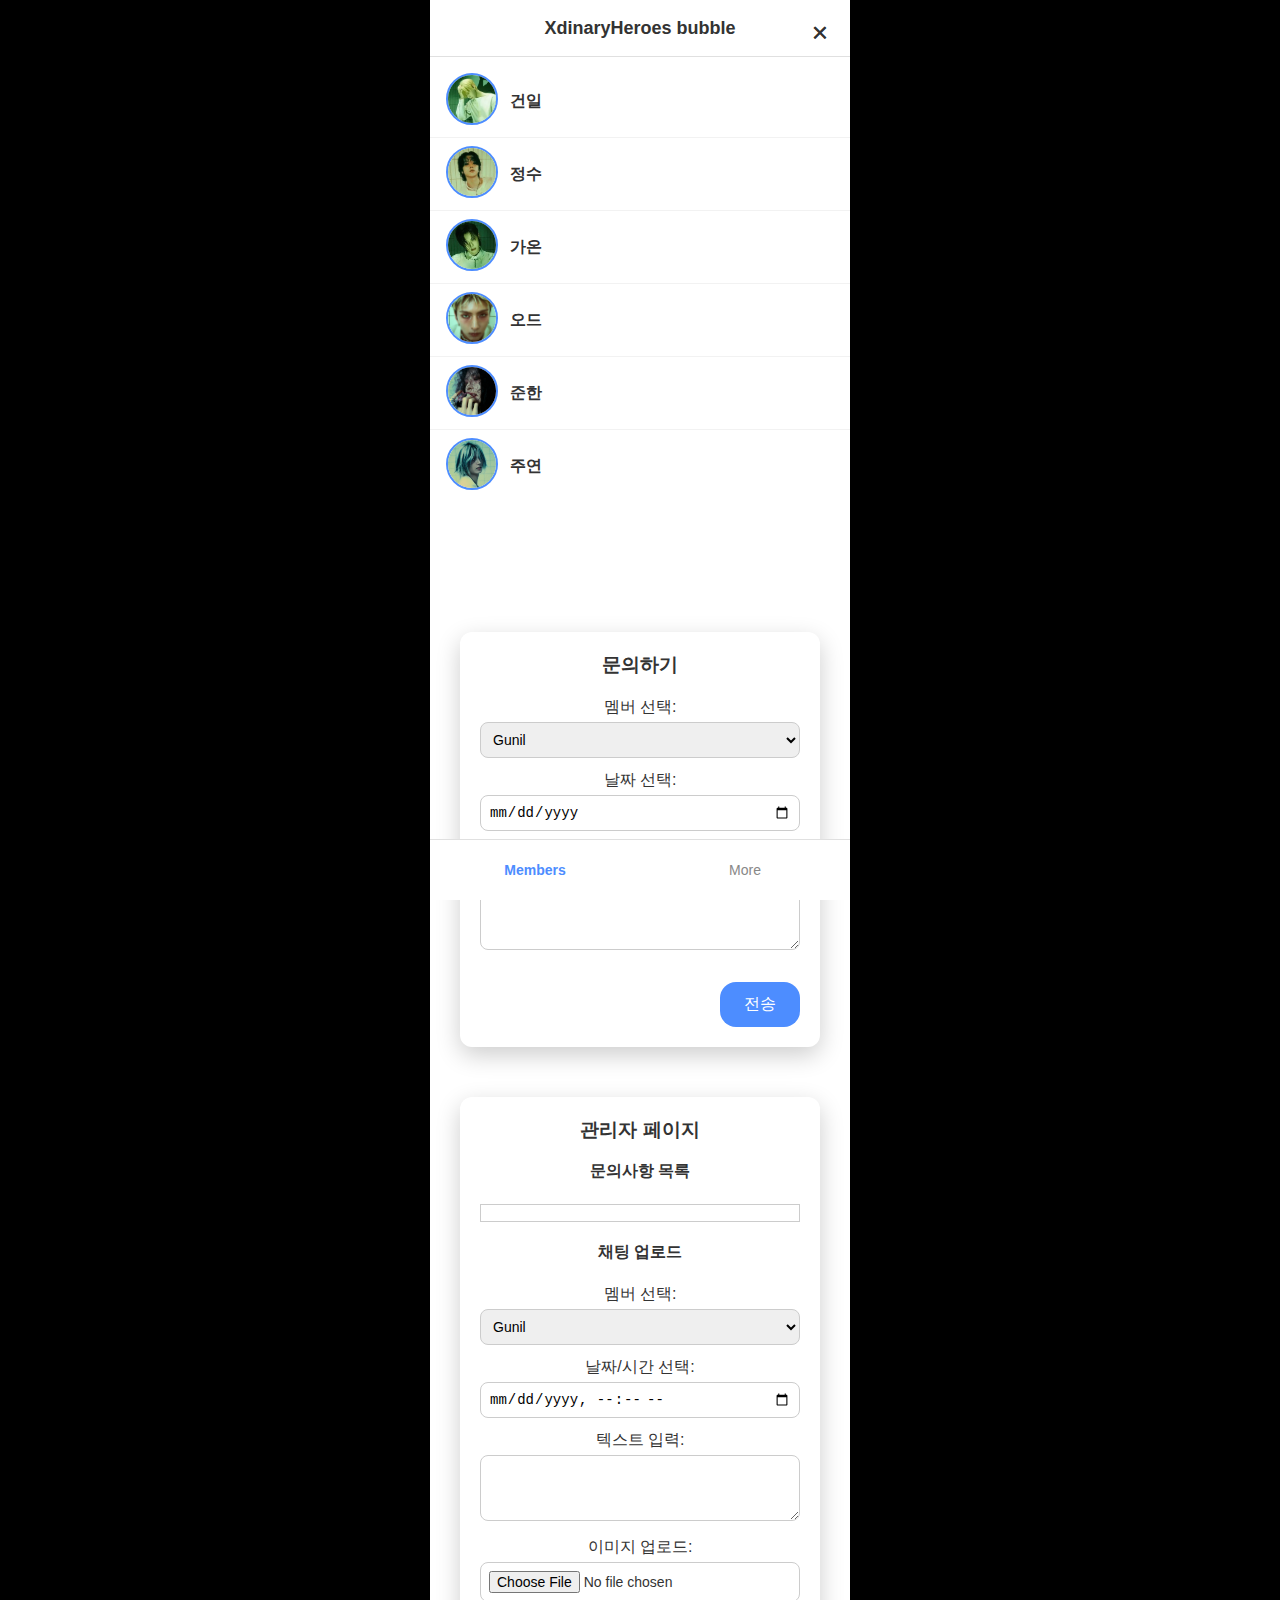
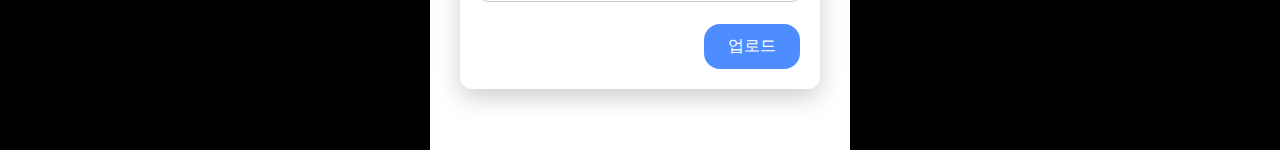
<file: index.html>
<!DOCTYPE html>
<html lang="ko">
<head>
  <meta charset="utf-8">
  <title>Archive | Fan Bubble</title>
  <meta name="viewport" content="width=device-width, initial-scale=1">
  <link rel="stylesheet" href="style.css">
  <script defer src="app.js"></script>
  <script defer src="More.js"></script> <!-- More.js 연결 -->
</head>
<body class="app-bg">
  <div id="app" class="app-frame">
    <header class="app-header app-header--center">
      <h1 class="app-title">XdinaryHeroes bubble</h1>
    </header>

    <!-- 멤버 리스트 -->
    <main id="archiveList" class="archive-list"></main>

    <!-- More 버튼 클릭 시 나타나는 버튼 목록 -->
    <main id="moreMenu" class="more-menu hidden">
      <button id="updateBtn" class="secondary-btn">Update</button>
      <button id="managerBtn" class="secondary-btn">Manager</button>
    </main>

    <!-- Update 페이지 -->
    <section id="updatePage" class="page hidden">
      <button class="exit-button" id="closeUpdateBtn">×</button>
      <div class="modal-card" style="margin: 50px auto 0; max-width: 320px; position: relative;">
        <h3>문의하기</h3>
        <label for="inquiryMember">멤버 선택:</label>
        <select id="inquiryMember">
          <option value="Gunil">Gunil</option>
          <option value="Jeongsu">Jeongsu</option>
          <option value="Gaon">Gaon</option>
          <option value="Ode">Ode</option>
          <option value="Junhan">Junhan</option>
          <option value="Jooyeon">Jooyeon</option>
        </select>
        <label for="inquiryDate">날짜 선택:</label>
        <input type="date" id="inquiryDate" />
        <label for="inquiryText">문의 내용:</label>
        <textarea id="inquiryText" rows="4"></textarea>
        <div class="modal-actions">
          <button id="sendInquiryBtn" class="primary-btn">전송</button>
        </div>
      </div>
    </section>

    <!-- 관리자 페이지 -->
    <section id="managerPage" class="page hidden">
      <button class="exit-button" id="closeManagerPageBtn">×</button>
      <div class="modal-card" style="margin: 50px auto 0; max-width: 320px; position: relative;">
        <h3>관리자 페이지</h3>
        <div>
          <h4>문의사항 목록</h4>
          <ul id="inquiryList" style="max-height:200px; overflow-y:auto; border:1px solid #ccc; padding:8px;"></ul>
        </div>
        <div style="margin-top:20px;">
          <h4>채팅 업로드</h4>
          <label for="uploadMember">멤버 선택:</label>
          <select id="uploadMember">
            <option value="Gunil">Gunil</option>
            <option value="Jeongsu">Jeongsu</option>
            <option value="Gaon">Gaon</option>
            <option value="Ode">Ode</option>
            <option value="Junhan">Junhan</option>
            <option value="Jooyeon">Jooyeon</option>
          </select>
          <label for="uploadDate">날짜/시간 선택:</label>
          <input type="datetime-local" id="uploadDate" />
          <label for="uploadText">텍스트 입력:</label>
          <textarea id="uploadText" rows="3"></textarea>
          <label for="uploadImage">이미지 업로드:</label>
          <input type="file" id="uploadImage" accept="image/*" />
          <div class="modal-actions" style="margin-top:10px;">
            <button id="uploadBtn" class="primary-btn">업로드</button>
          </div>
        </div>
      </div>
    </section>

    <!-- 하단 탭바 -->
    <nav class="app-tabbar">
      <button class="tab-btn tab-btn--active" id="tabMembersBtn">Members</button>
      <button class="tab-btn" id="moreBtn">More</button>
    </nav>
  </div>

  <!-- 관리자 로그인 모달 -->
  <div id="managerLoginModal" class="modal hidden">
    <div class="modal-card">
      <h3>관리자 로그인</h3>
      <input type="password" id="managerPassword" placeholder="비밀번호 입력" />
      <div class="modal-actions">
        <button id="managerLoginBtn" class="primary-btn">로그인</button>
        <button id="closeManagerLoginBtn" class="secondary-btn">취소</button>
      </div>
      <p id="managerLoginMsg" style="color:red; display:none; margin-top:10px;">비밀번호가 틀렸습니다.</p>
    </div>
  </div>
</body>
</html>
</file>
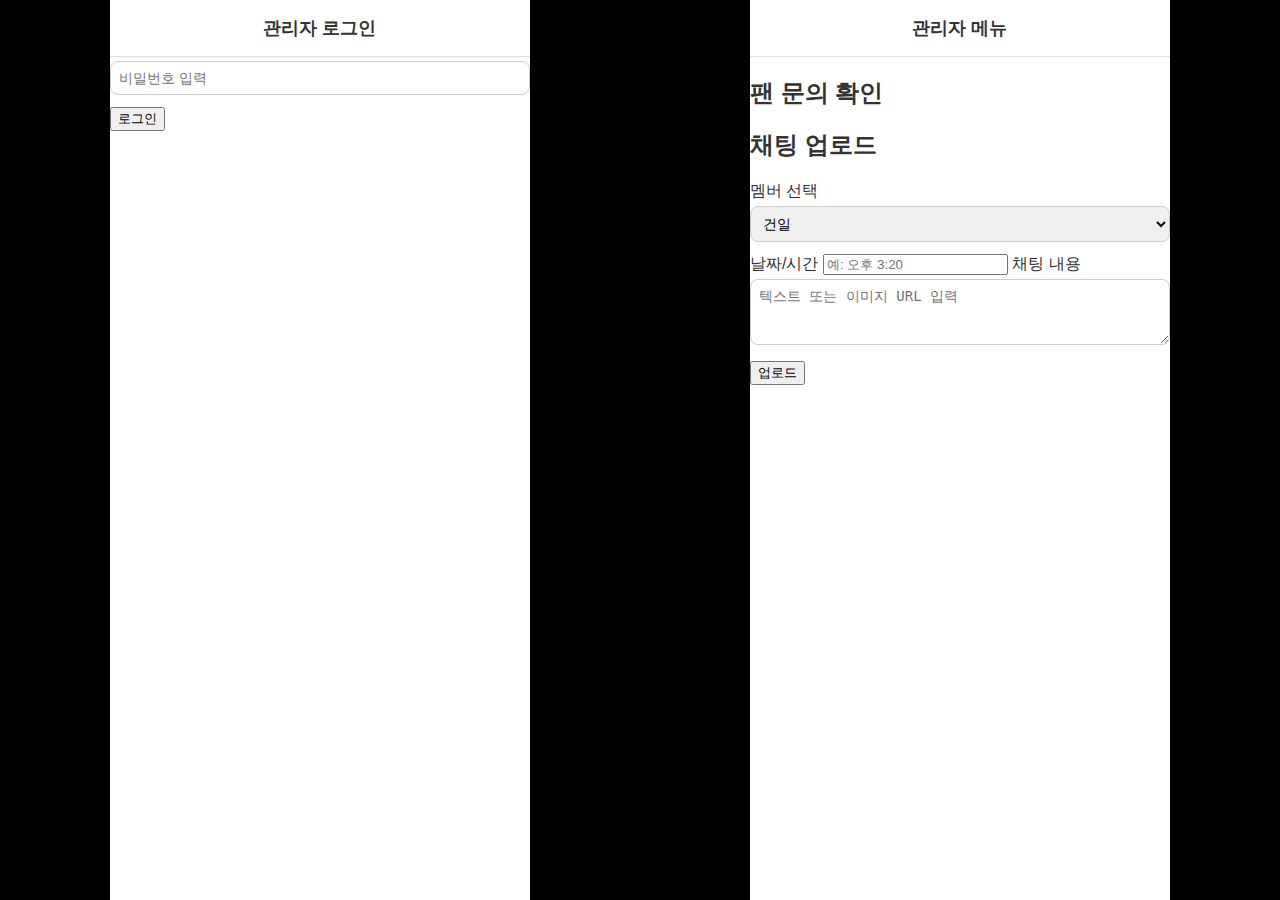
<file: manager.html>
<!-- manager.html -->
<!DOCTYPE html>
<html lang="ko">
<head>
  <meta charset="UTF-8">
  <title>관리자 메뉴 | Fan Bubble</title>
  <meta name="viewport" content="width=device-width, initial-scale=1">
  <link rel="stylesheet" href="style.css">
</head>
<body class="app-bg">
  <div class="app-frame" id="authSection">
    <header class="app-header app-header--center">
      <h1 class="app-title">관리자 로그인</h1>
    </header>
    <main class="content content--padded">
      <input type="password" id="password" placeholder="비밀번호 입력" />
      <button onclick="checkPassword()">로그인</button>
    </main>
  </div>

  <div class="app-frame hidden" id="adminSection">
    <header class="app-header app-header--center">
      <h1 class="app-title">관리자 메뉴</h1>
    </header>
    <main class="content content--padded">
      <h2>팬 문의 확인</h2>
      <div id="inquiryList"></div>

      <h2>채팅 업로드</h2>
      <label>멤버 선택</label>
      <select id="chatMember">
        <option value="Gunil">건일</option>
        <option value="Jeongsu">정수</option>
        <option value="Gaon">가온</option>
        <option value="Ode">오드</option>
        <option value="Junhan">준한</option>
        <option value="Jooyeon">주연</option>
      </select>

      <label>날짜/시간</label>
      <input type="text" id="chatTime" placeholder="예: 오후 3:20" />

      <label>채팅 내용</label>
      <textarea id="chatText" rows="3" placeholder="텍스트 또는 이미지 URL 입력"></textarea>

      <button onclick="uploadChat()">업로드</button>
    </main>
  </div>

  <script>
    function checkPassword() {
      const input = document.getElementById('password').value;
      if (input === "0912") {
        document.getElementById('authSection').classList.add('hidden');
        document.getElementById('adminSection').classList.remove('hidden');
        loadInquiries();
      } else {
        alert("비밀번호가 틀렸습니다.");
      }
    }

    function loadInquiries() {
      const list = document.getElementById('inquiryList');
      const data = JSON.parse(localStorage.getItem('inquiries') || '[]');
      if (data.length === 0) {
        list.innerHTML = "<p>문의가 없습니다.</p>";
      } else {
        list.innerHTML = data.map(i =>
          `<div class="inquiry-item">
            <strong>${i.member}</strong> (${i.date})<br>
            ${i.text}
          </div>`).join("<hr>");
      }
    }

    function uploadChat() {
      const member = document.getElementById('chatMember').value;
      const time = document.getElementById('chatTime').value;
      const text = document.getElementById('chatText').value.trim();

      if (!time || !text) {
        alert("모든 항목을 입력해주세요!");
        return;
      }

      const newChat = { time, text };
      const key = `chatData_${member}`;
      const existing = JSON.parse(localStorage.getItem(key) || '[]');
      existing.push(newChat);
      localStorage.setItem(key, JSON.stringify(existing));

      alert("채팅이 업로드되었습니다.");
    }
  </script>
</body>
</html>
</file>
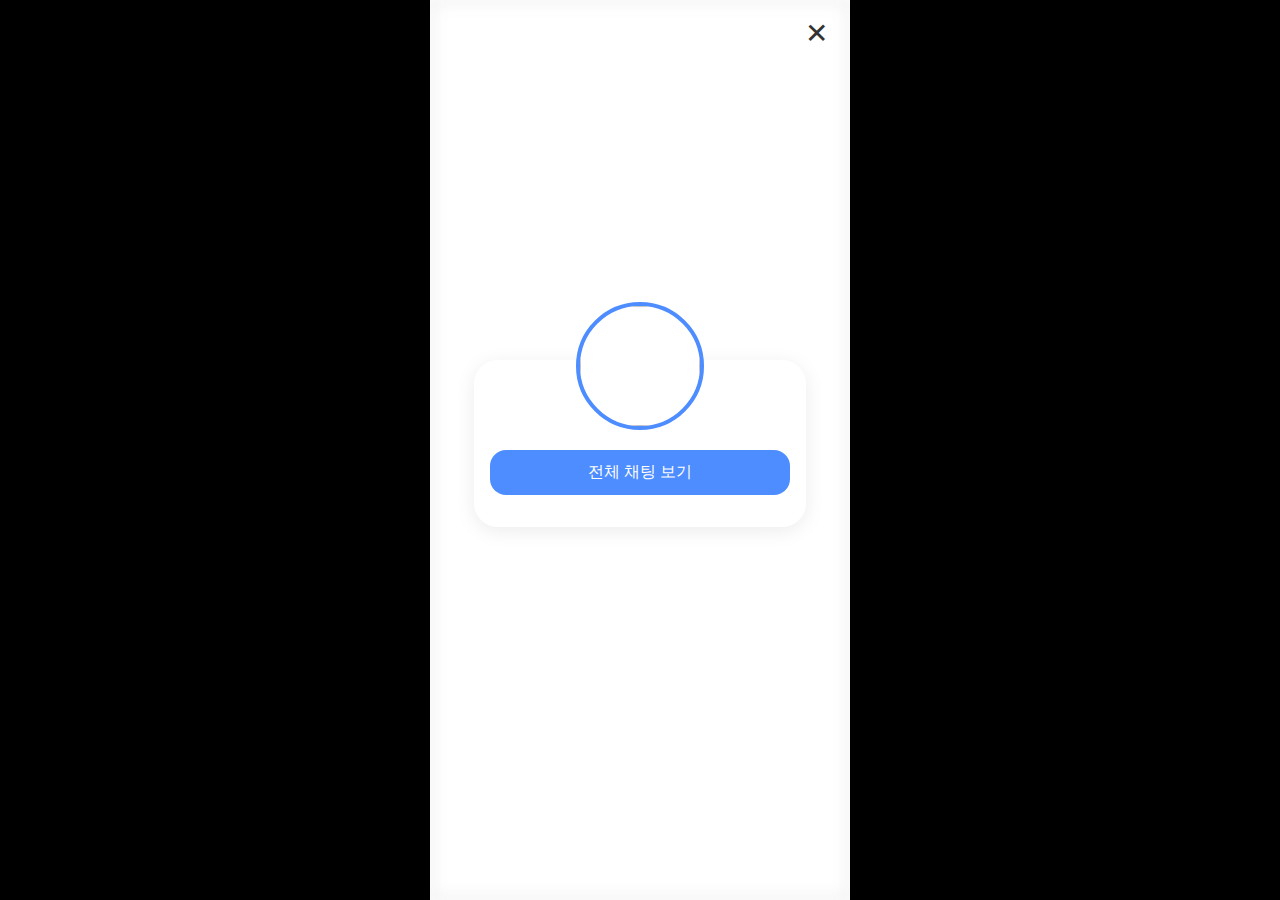
<file: member.html>
<!DOCTYPE html>
<html lang="ko">
<head>
<meta charset="utf-8">
<title>Member | Fan Bubble</title>
<meta name="viewport" content="width=device-width, initial-scale=1">
<link rel="stylesheet" href="style.css">
<script defer src="app.js"></script>
</head>
<body class="app-bg">
<div id="app" class="app-frame app-frame--profile">
<button class="exit-button" onclick="history.back()">✕</button>
  <div id="memberBgWrap" class="member-bg-wrap">
    <img id="memberBg" class="member-bg" alt="">
  </div>
  <div class="member-profile-card">
    <img id="memberProfile" class="member-profile-img" alt="">
    <h2 id="memberDisplayName" class="member-name"></h2>
    <button id="viewChatBtn" class="primary-btn wide-btn">전체 채팅 보기</button>
  </div>
</div>
</body>
</html>
</file>
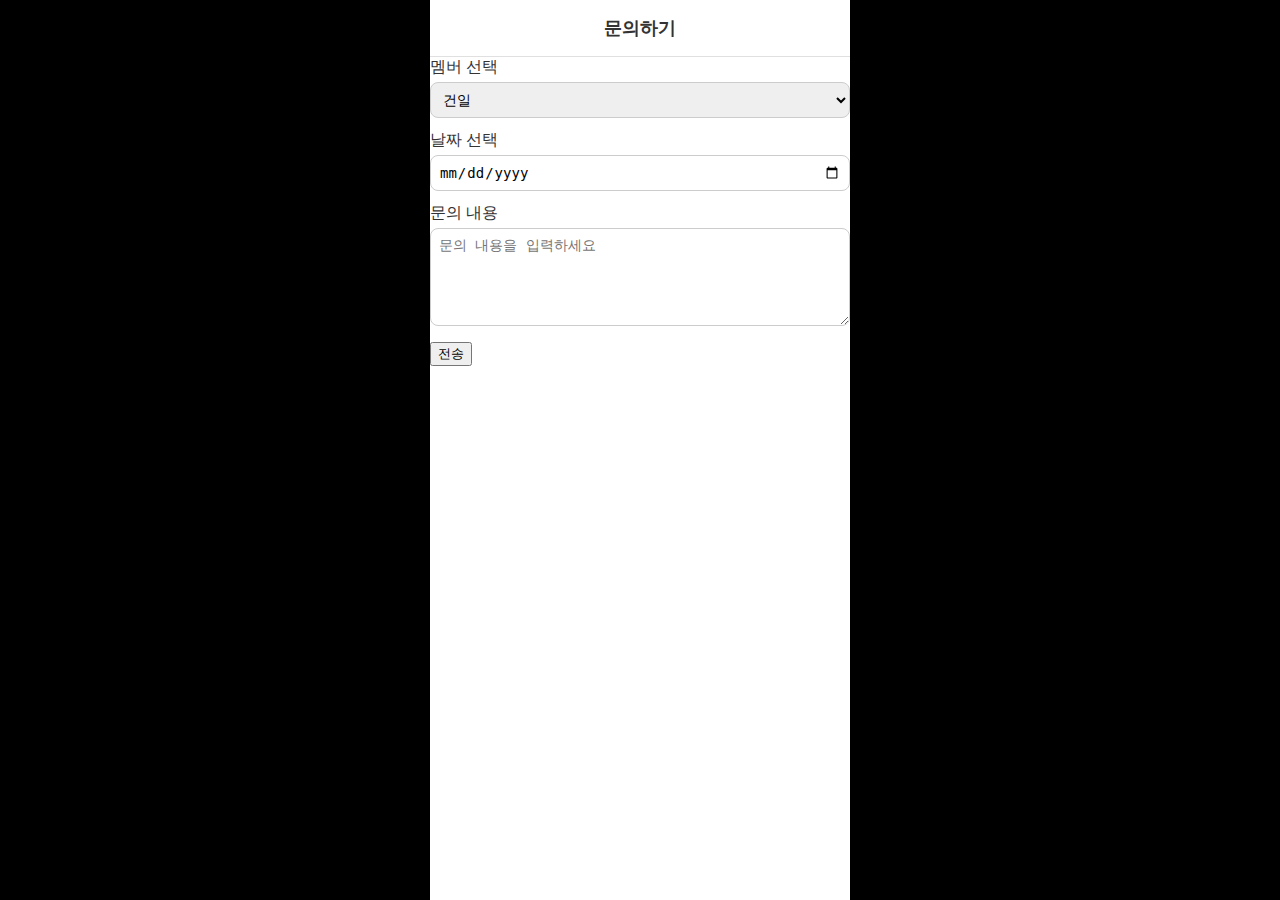
<file: update.html>
<!-- update.html -->
<!DOCTYPE html>
<html lang="ko">
<head>
  <meta charset="UTF-8">
  <title>문의하기 | Fan Bubble</title>
  <meta name="viewport" content="width=device-width, initial-scale=1">
  <link rel="stylesheet" href="style.css">
</head>
<body class="app-bg">
  <div class="app-frame">
    <header class="app-header app-header--center">
      <h1 class="app-title">문의하기</h1>
    </header>
    <main class="content content--padded">
      <label>멤버 선택</label>
      <select id="inquiryMember">
        <option value="Gunil">건일</option>
        <option value="Jeongsu">정수</option>
        <option value="Gaon">가온</option>
        <option value="Ode">오드</option>
        <option value="Junhan">준한</option>
        <option value="Jooyeon">주연</option>
      </select>

      <label>날짜 선택</label>
      <input type="date" id="inquiryDate">

      <label>문의 내용</label>
      <textarea id="inquiryText" rows="5" placeholder="문의 내용을 입력하세요"></textarea>

      <button onclick="submitInquiry()">전송</button>
    </main>
  </div>

  <script>
    function submitInquiry() {
      const member = document.getElementById('inquiryMember').value;
      const date = document.getElementById('inquiryDate').value;
      const text = document.getElementById('inquiryText').value.trim();

      if (!date || !text) {
        alert("모든 항목을 입력해주세요!");
        return;
      }

      const inquiry = { member, date, text };

      const stored = JSON.parse(localStorage.getItem('inquiries') || '[]');
      stored.push(inquiry);
      localStorage.setItem('inquiries', JSON.stringify(stored));

      alert("문의가 전송되었습니다!");
      window.location.href = "index.html";
    }
  </script>
</body>
</html>
</file>
<file: style.css>
/* Root vars */
:root {
  --accent: #4D8DFF;
  --accent-dark: #1f5be5;
  --bg: #ffffff;
  --bg-card: #ffffff;
  --bg-chat: #f5f5f7;
  --bg-artist: #e5efff;
  --bg-fan: #d0d0d5;
  --text-strong: #111;
  --text: #333;
  --text-light: #888;
  --radius-lg: 24px;
  --radius-md: 16px;
  --radius-sm: 12px;
  --shadow-card: 0 4px 20px rgba(0,0,0,.08);
  --header-h: 56px;
  --tabbar-h: 60px;
  --app-max-w: 420px;
}

html,body {
  margin:0; padding:0;
  font-family: -apple-system, BlinkMacSystemFont, 'Helvetica Neue', sans-serif;
  background:#000;  /* black surround like screenshot */
  color:var(--text);
}

.app-bg {
  display:flex;
  justify-content:center;
  min-height:100vh;
}

.app-frame {
  background:var(--bg);
  width:100%;
  max-width:var(--app-max-w);
  min-height:100vh;
  display:flex;
  flex-direction:column;
  position:relative;
  margin:0 auto;
}

.app-header {
  height:var(--header-h);
  display:flex;
  align-items:center;
  justify-content:center;
  border-bottom:1px solid #e0e0e0;
}

.app-header--center .app-title {
  margin:0;
  font-size:18px;
  font-weight:600;
}

.archive-list {
  flex:1;
  overflow-y:auto;
  padding:8px 0 80px;
}

.archive-row {
  display:flex;
  align-items:center;
  padding:8px 16px;
  text-decoration:none;
  color:inherit;
}

.archive-row:hover {
  background:rgba(77,141,255,.08);
}

.archive-row + .archive-row {
  border-top:1px solid #f2f2f2;
}

.archive-row-avatar-wrap {
  position:relative;
  margin-right:12px;
}

.archive-row-avatar {
  width:48px;
  height:48px;
  border-radius:50%;
  border:2px solid var(--accent);
  object-fit:cover;
  background:#dfe8ff;
}

.archive-row-name {
  font-size:16px;
  font-weight:600;
}

.archive-row-status {
  margin-left:auto;
  font-size:12px;
  color:var(--text-light);
}

.app-tabbar {
  position:sticky;
  bottom:0;
  display:flex;
  justify-content:space-around;
  align-items:center;
  height:var(--tabbar-h);
  border-top:1px solid #e0e0e0;
  background:var(--bg);
  z-index:10;
}

.tab-btn {
  flex:1;
  height:100%;
  background:none;
  border:none;
  font-size:14px;
  color:var(--text-light);
}

.tab-btn--active {
  color:var(--accent);
  font-weight:600;
}

.exit-button {
  position: absolute;
  top: 16px;
  right: 16px;
  font-size: 28px;
  background: none;
  border: none;
  color: #333;
  cursor: pointer;
  z-index: 10;
  transition: color 0.2s;
}

.exit-button:hover {
  color: #ff5b5b;
}

.nav-back {
  position: absolute;
  top: 16px;         /* 기존 8px → chat.html과 동일하게 */
  right: 16px;       /* 추가: 오른쪽 상단으로 보내기 */
  background: none;
  border: none;
  font-size: 28px;   /* chat.html과 동일한 크기 */
  line-height: 1;
  color: #fff;       /* 어두운 배경일 경우 흰색이 잘 보임 */
  z-index: 20;
  cursor: pointer;
  transition: color 0.2s;
}

.nav-back:hover {
  color: #ff5b5b;
}

.app-frame--profile {
  overflow:hidden;
}

.member-bg-wrap {
  position:absolute;
  inset:0;
  overflow:hidden;
  z-index:0;
}

.member-bg {
  width:100%;
  height:100%;
  object-fit:cover;
  filter:blur(8px) brightness(.7);
}

.member-profile-card {
  position:relative;
  margin-top:40vh;
  margin-inline:auto;
  width:90%;
  max-width:300px;
  background:rgba(255,255,255,.9);
  padding:32px 16px;
  border-radius:var(--radius-lg);
  box-shadow:var(--shadow-card);
  text-align:center;
  z-index:10;
}

.member-profile-img {
  width:120px;
  height:120px;
  object-fit:cover;
  border-radius:50%;
  border:4px solid var(--accent);
  margin-top:-90px;
  background:#fff;
}

.member-name {
  margin:16px 0 8px;
  font-size:20px;
  font-weight:700;
}

.primary-btn {
  background:var(--accent);
  color:#fff;
  border:none;
  padding:12px 24px;
  font-size:16px;
  border-radius:var(--radius-md);
  cursor:pointer;
}

.primary-btn:active {
  background:var(--accent-dark);
}

.wide-btn {
  display:block;
  width:100%;
}

.app-frame--chat {
  background:var(--bg-chat);
}

.chat-header {
  position:sticky;
  top:0;
  height:var(--header-h);
  display:flex;
  align-items:center;
  justify-content:center;
  background:var(--bg);
  border-bottom:1px solid #e0e0e0;
  z-index:5;
}

.chat-header-title {
  margin:0;
  font-size:18px;
  font-weight:600;
}

.chat-scroll {
  flex:1;
  overflow-y:auto;
  padding:16px;
  display:flex;
  flex-direction:column;
  gap:8px;
}

.chat-msg {
  max-width:80%;
  padding:10px 14px;
  border-radius:18px;
  font-size:15px;
  line-height:1.4;
  word-break:break-word;
}

.chat-msg.artist {
  align-self:flex-start;
  background:var(--bg-artist);
  color:var(--text-strong);
}

.chat-msg.fan {
  align-self:flex-end;
  background:var(--bg-fan);
  color:var(--text-strong);
}

.chat-meta {
  font-size:11px;
  color:var(--text-light);
  margin-top:2px;
  text-align:right;
}

.chat-date-sep {
  align-self:center;
  margin:16px 0 8px;
  padding:4px 12px;
  font-size:12px;
  color:var(--text-light);
  background:rgba(0,0,0,.05);
  border-radius:16px;
}

.modal {
  position:fixed;
  inset:0;
  background:rgba(0,0,0,.5);
  display:flex;
  align-items:center;
  justify-content:center;
  z-index:20;
}

.modal.hidden {
  display:none;
}

.modal-card {
  width:80%;
  max-width:300px;
  background:var(--bg);
  padding:24px 16px;
  border-radius:var(--radius-md);
  text-align:center;
}

.modal-card input {
  width:100%;
  padding:8px;
  margin:16px 0;
  font-size:16px;
}

.modal-actions {
  display:flex;
  justify-content:flex-end;
  gap:8px;
}

.secondary-btn {
  background:#e0e0e0;
  border:none;
  padding:8px 16px;
  border-radius:var(--radius-sm);
  font-size:14px;
}

.secondary-btn:active {
  background:#cacaca;
}

.more-container {
  position: fixed;
  bottom: 80px;
  right: 20px;
  z-index: 100;
}

.more-menu {
  display: flex;
  flex-direction: column;
  gap: 8px;
  background: #fff;
  border: 1px solid #ccc;
  border-radius: 12px;
  padding: 8px;
  box-shadow: 0 4px 12px rgba(0,0,0,0.15);
  width: 120px;
  position: absolute;
  bottom: 40px;
  right: 0;
}

.more-menu.hidden {
  display: none;
}

.modal {
  position: fixed;
  inset: 0;
  background: rgba(0,0,0,0.5);
  display: flex;
  align-items: center;
  justify-content: center;
  z-index: 999;
}

.modal.hidden {
  display: none;
}

.modal-card {
  background: white;
  padding: 20px;
  border-radius: 12px;
  width: 320px;
  max-width: 90%;
  box-shadow: 0 8px 24px rgba(0,0,0,0.2);
}

.modal-card h3, .modal-card h4 {
  margin-top: 0;
}

.modal-actions {
  margin-top: 16px;
  display: flex;
  justify-content: flex-end;
  gap: 8px;
}

textarea, select, input[type="date"], input[type="password"], input[type="datetime-local"], input[type="file"] {
  width: 100%;
  box-sizing: border-box;
  margin-top: 4px;
  margin-bottom: 12px;
  padding: 8px;
  border-radius: 8px;
  border: 1px solid #ccc;
  font-size: 14px;
}
</file>
